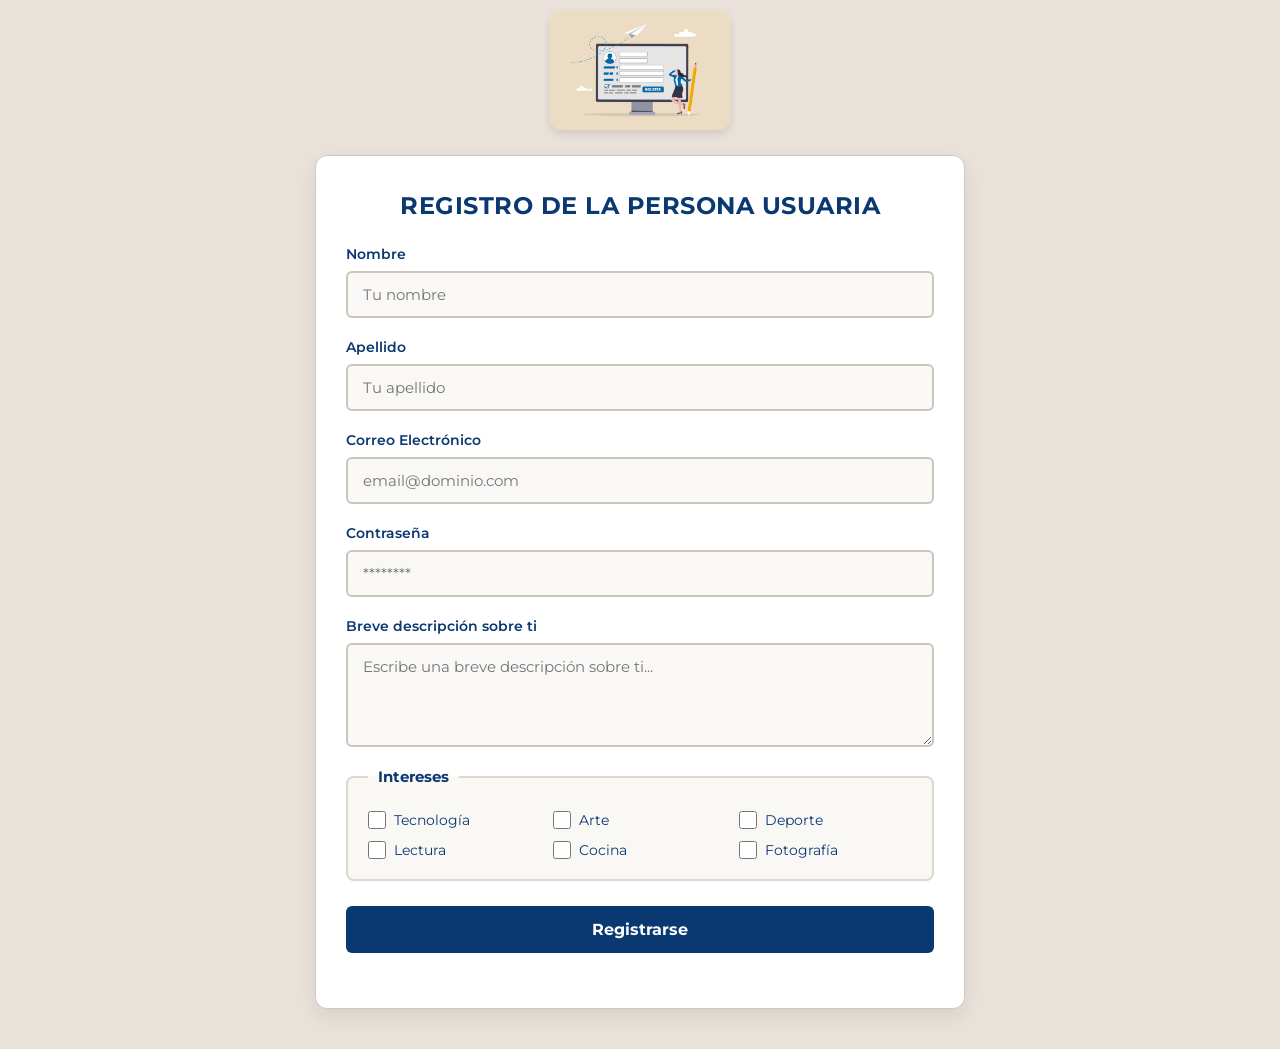
<file: index.html>
<!DOCTYPE html>
<html lang="es">
<head>
    <meta charset="UTF-8">
    <meta http-equiv="X-UA-Compatible" content="IE=edge">
    <meta name="viewport" content="width=device-width, initial-scale=1.0">
    <link rel="preconnect" href="https://fonts.googleapis.com">
    <link rel="preconnect" href="https://fonts.gstatic.com" crossorigin>
    <link href="https://fonts.googleapis.com/css2?family=Montserrat:wght@400;600;700&display=swap" rel="stylesheet">
    <link rel="stylesheet" href="style.css">
    <title>Registro de la persona Usuaria</title>
</head>
<body>

    <header>
        <img class="portada" src="imagenes/formulario.jpg" alt="Portada de Registro">
    </header>

    <main>
        <div class="contenedor-formulario">
            <!-- Título principal exigido en las instrucciones -->
            <h1 class="titulo-principal">Registro de la persona Usuaria</h1>

            <form id="formulario-registro" action="#" method="POST">
                
                <!-- Campos de Texto -->
                <div class="grupo-campo">
                    <label for="nombre">Nombre</label>
                    <input type="text" id="nombre" name="nombre" class="input-campo" placeholder="Tu nombre" required>
                </div>

                <div class="grupo-campo">
                    <label for="apellido">Apellido</label>
                    <input type="text" id="apellido" name="apellido" class="input-campo" placeholder="Tu apellido" required>
                </div>

                <div class="grupo-campo">
                    <label for="correoelectronico">Correo Electrónico</label>
                    <input type="email" id="correoelectronico" name="correoelectronico" class="input-campo" placeholder="email@dominio.com" required>
                </div>

                <div class="grupo-campo">
                    <label for="contrasena">Contraseña</label>
                    <input type="password" id="contrasena" name="contrasena" class="input-campo" placeholder="********" required>
                </div>

                <!-- Área de texto -->
                <div class="grupo-campo">
                    <label for="descripcion">Breve descripción sobre ti</label>
                    <textarea id="descripcion" name="descripcion" class="input-campo textarea-campo" rows="4" placeholder="Escribe una breve descripción sobre ti..."></textarea>
                </div>

                <!-- Conjunto de opciones (Checkboxes) -->
                <fieldset id="seccion-intereses" class="grupo-intereses">
                    <legend>Intereses</legend>
                    <div class="grid-checkboxes">
                        <div class="item-checkbox">
                            <input type="checkbox" id="interes-tecnologia" name="intereses" value="Tecnología">
                            <label for="interes-tecnologia">Tecnología</label>
                        </div>
                        <div class="item-checkbox">
                            <input type="checkbox" id="interes-arte" name="intereses" value="Arte">
                            <label for="interes-arte">Arte</label>
                        </div>
                        <div class="item-checkbox">
                            <input type="checkbox" id="interes-deporte" name="intereses" value="Deporte">
                            <label for="interes-deporte">Deporte</label>
                        </div>
                        <div class="item-checkbox">
                            <input type="checkbox" id="interes-lectura" name="intereses" value="Lectura">
                            <label for="interes-lectura">Lectura</label>
                            </div>
                        <div class="item-checkbox">
                            <input type="checkbox" id="interes-cocina" name="intereses" value="Cocina">
                            <label for="interes-cocina">Cocina</label>
                        </div>
                        <div class="item-checkbox">
                            <input type="checkbox" id="interes-fotografia" name="intereses" value="Fotografía">
                            <label for="interes-fotografia">Fotografía</label>
                        </div>
                    </div>
                </fieldset>

                <!-- Botón de envío -->
                <div class="grupo-campo">
                    <input type="submit" value="Registrarse" class="btn-submit">
                </div>

            </form>
        </div>
    </main>

</body>
</html>
</file>
<file: style.css>
/* Reset básico */
* {
    margin: 0;
    padding: 0;
    box-sizing: border-box;
}

body {
    background-color: #e9e2da;
    font-family: 'Montserrat', sans-serif;
    font-size: 16px;
    color: #0A3871
}

main {
    max-width: 650px;
    margin: 0 auto 40px auto;
}

/* Encabezado */
.portada {
    width: 180px;
    height: auto;
    display: block;
    margin: 10px auto 25px auto;
    border-radius: 12px;
    box-shadow: 0 4px 8px rgba(0, 0, 0, 0.1);
}

/* Contenedor del Formulario */
.contenedor-formulario {
    background-color: #ffffff;
    padding: 35px 30px;
    border-radius: 12px;
    border: 1px solid #d1c7bc;
    box-shadow: 0 8px 20px rgba(0, 0, 0, 0.08);
}

.titulo-principal {
    text-align: center;
    font-size: 24px;
    font-weight: 700;
    color: #0A3871;
    margin-bottom: 25px;
    text-transform: uppercase;
    letter-spacing: 0.5px;
}

.grupo-campo {
    margin-bottom: 20px;
    display: flex;
    flex-direction: column;
}

label {
    font-size: 14px;
    font-weight: 600;
    margin-bottom: 8px;
    color: #0A3871;
}

/* Inputs y textarea */
.input-campo {
    width: 100%;
    padding: 12px 15px;
    font-family: 'Montserrat', sans-serif;
    font-size: 15px;
    color: #333333;
    background-color: #f9f8f6;
    border: 2px solid #ccc5b9;
    border-radius: 6px;
    outline: none;
    transition: border-color 0.3s ease, background-color 0.3s ease;
}

.input-campo:focus {
    border-color: #0A3871;
    background-color: #ffffff;
}

.textarea-campo {
    resize: vertical;
    min-height: 100px;
}

/* Sección de Intereses */
#seccion-intereses {
    border: 2px solid #e0d7cd;
    border-radius: 8px;
    padding: 15px 20px 20px 20px;
    margin-bottom: 25px;
    background-color: #faf8f5;
}

#seccion-intereses legend {
    font-weight: 700;
    font-size: 15px;
    color: #0A3871;
    padding: 0 10px;
}

.grid-checkboxes {
    display: grid;
    grid-template-columns: repeat(auto-fit, minmax(140px, 1fr));
    gap: 12px;
    margin-top: 10px;
}

.item-checkbox {
    display: flex;
    align-items: center;
    gap: 8px;
}

.item-checkbox input[type="checkbox"] {
    width: 18px;
    height: 18px;
    accent-color: #0A3871;
    cursor: pointer;
}

.item-checkbox label {
    margin-bottom: 0;
    font-weight: 400;
    cursor: pointer;
    font-size: 14px;
}

/* Botón de envío */
.btn-submit {
    width: 100%;
    padding: 14px;
    background-color: #0A3871;
    color: #ffffff;
    font-family: 'Montserrat', sans-serif;
    font-size: 16px;
    font-weight: 700;
    border: none;
    border-radius: 6px;
    cursor: pointer;
    transition: background-color 0.3s ease, transform 0.1s ease;
}

.btn-submit:hover {
    background-color: #072a56;
}

.btn-submit:active {
    transform: scale(0.99);
}
</file>
